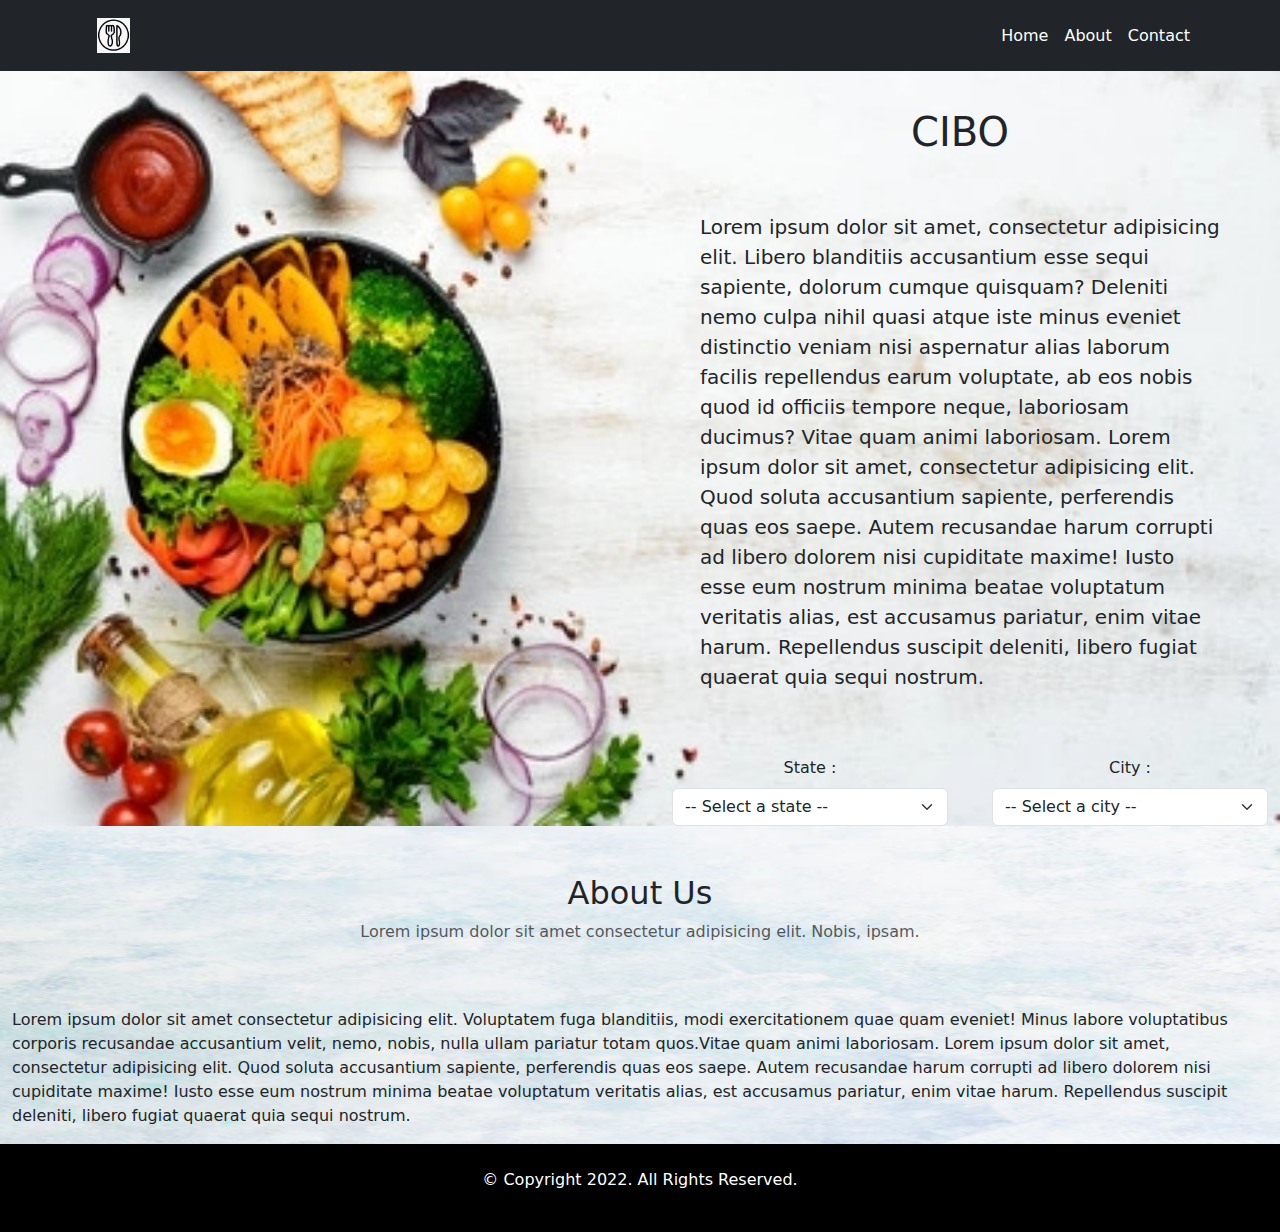
<file: index.html>
<!DOCTYPE html>
<html lan="en">

<head>
  <link rel="icon" href="IMG/logo.png">
  <title>CIBO</title>
  <meta charset="utf-8">
  <meta name="viewport" content="width=device-width,initial-scale=1.0">
  <link rel="stylesheet" href="CSS/1.css">
  <link rel="stylesheet" href="CSS/2.css">
  <link rel="stylesheet" href="CSS/footer.css">
  <link href="https://cdn.jsdelivr.net/npm/bootstrap@5.1.3/dist/css/bootstrap.min.css" rel="stylesheet">
  <script src="https://cdn.jsdelivr.net/npm/bootstrap@5.1.3/dist/js/bootstrap.bundle.min.js"></script>
  <script type="text/javascript" src="JS/1.js"></script>
  <script type="text/javascript" src="JS/2.js"></script>
</head>

<body>

  <nav class="navbar navbar-expand-lg bg-dark navbar-dark fixed-top">
    <div class="container">
        <a class="navbar-brand bg-dark" href="index.html"><img src="IMG/logo.png" alt="CIBO Logo" style="height:35px"></a>
        <button class="navbar-toggler" type="button" data-bs-toggle="collapse" data-bs-target="#collapsibleNavbar">
          <span class="navbar-toggler-icon"></span>
        </button>
        <div class="collapse navbar-collapse" id="collapsibleNavbar">
          <ul class="navbar-nav ms-auto">
            <li class="nav-item">
              <a class="nav-link bg-dark" href="index.html">Home</a>
            </li>
            <li class="nav-item">
              <a class="nav-link bg-dark" href="#about">About</a>
            </li>
            <li class="nav-item">
              <a class="nav-link bg-dark" href="contact.html" target="_self">Contact</a>
            </li>
          </ul>
        </div>
      </div>
    </nav>

    <div class="container-fluid" style="margin-top:60px" id="bgi">

      <div class="row">
        <div class="col-6"></div>
        <div class="col-6 ms-auto pt-5">
          <h1 id="title" class="text-center">CIBO</h1>
          <p class="p-lg-5 pt-md-2 lead" id="para">Lorem ipsum dolor sit amet, consectetur adipisicing elit. Libero blanditiis accusantium esse sequi sapiente, dolorum cumque quisquam? Deleniti nemo culpa nihil quasi atque iste minus eveniet distinctio veniam nisi aspernatur alias laborum facilis repellendus earum voluptate, ab eos nobis quod id officiis tempore neque, laboriosam ducimus? Vitae quam animi laboriosam. Lorem ipsum dolor sit amet, consectetur adipisicing elit. Quod soluta accusantium sapiente, perferendis quas eos saepe. Autem recusandae harum corrupti ad libero dolorem nisi cupiditate maxime! Iusto esse eum nostrum minima beatae voluptatum veritatis alias, est accusamus pariatur, enim vitae harum. Repellendus suscipit deleniti, libero fugiat quaerat quia sequi nostrum.</p>
        </div>
      </div>

      <div class="row text-right">
        <div class="col-6"></div>
        <div class="col-3 ms-auto text-center" id="state" style="width:300px">
          <label for="s1" class="form-label">State :</label>
          <select class="form-select" id="s1" onchange="cityList(this.value)">
            <option>-- Select a state --</option>
            <option>Telangana</option>
            <option>Maharashtra</option>
          </select>
        </div>

        <div class="col-3 ms-auto text-center" style="width:300px">
          <label for="s2" class="form-label">City :</label>
          <select class="form-select" id="s2" onchange="available()">
            <option>-- Select a city --</option>
          </select>
        </div>
      </div>

    </div>

  <div id="Hyderabad">
    <div id="h" class="carousel slide" data-bs-ride="carousel">

      <div class="carousel-indicators">
        <button type="button" data-bs-target="#h" data-bs-slide-to="0" class="active"></button>
        <button type="button" data-bs-target="#h" data-bs-slide-to="1"></button>
      </div>

      <div class="carousel-inner">
        <div class="carousel-item active">
          <img src="IMG/Logo/BawarchiLogo.png" alt="Bawarchi Logo" class="d-block" style="width:100%" height="450px">
          <div class="carousel-caption">
            <a href="bawarchi.html" target="_blank">Go to menu</a>
          </div>
        </div>
        <div class="carousel-item">
          <img src="IMG/Logo/ParadiseLogo.png" alt="Paradise Logo" class="d-block" style="width:100%" height="450px">
          <div class="carousel-caption">
            <a href="paradise.html" target="_blank">Go to menu</a>
          </div>
        </div>
      </div>

      <button class="carousel-control-prev" type="button" data-bs-target="#h" data-bs-slide="prev">
        <span class="carousel-control-prev-icon"></span>
      </button>
      <button class="carousel-control-next" type="button" data-bs-target="#h" data-bs-slide="next">
        <span class="carousel-control-next-icon"></span>
      </button>
    </div>
  </div>

  <div id="Warangal">
    <div id="w" class="carousel slide" data-bs-ride="carousel">

      <div class="carousel-indicators">
        <button type="button" data-bs-target="#w" data-bs-slide-to="0" class="active"></button>
        <button type="button" data-bs-target="#w" data-bs-slide-to="1"></button>
      </div>

      <div class="carousel-inner">
        <div class="carousel-item active">
          <img src="IMG/Logo/PalamuruLogo.jpeg" alt="Palamuru Grill Logo" class="d-block" style="width:100%" height="450px">
          <div class="carousel-caption">
            <a href="palamuru.html" target="_blank">Go to menu</a>
          </div>
        </div>
        <div class="carousel-item">
          <img src="IMG/Logo/GreenparkLogo.jpeg" alt="Green Park Biryani House Logo" class="d-block" style="width:100%" height="450px">
          <div class="carousel-caption">
            <a href="greenpark.html" target="_blank">Go to menu</a>
          </div>
        </div>
      </div>

      <button class="carousel-control-prev" type="button" data-bs-target="#w" data-bs-slide="prev">
        <span class="carousel-control-prev-icon"></span>
      </button>
      <button class="carousel-control-next" type="button" data-bs-target="#w" data-bs-slide="next">
        <span class="carousel-control-next-icon"></span>
      </button>
    </div>
  </div>

  <div id="Mumbai">
    <div id="m" class="carousel slide" data-bs-ride="carousel">

      <div class="carousel-indicators">
        <button type="button" data-bs-target="#m" data-bs-slide-to="0" class="active"></button>
        <button type="button" data-bs-target="#m" data-bs-slide-to="1"></button>
      </div>

      <div class="carousel-inner">
        <div class="carousel-item active">
          <img src="IMG/Logo/EASTLogo.png" alt="East Asian Spice Trail Logo" class="d-block" style="width:100%" height="450px">
          <div class="carousel-caption">
            <a href="east.html" target="_blank">Go to menu</a>
          </div>
        </div>
        <div class="carousel-item">
          <img src="IMG/Logo/ManuhaarLogo.jpg" alt="Manuhaar Logo" class="d-block" style="width:100%" height="450px">
          <div class="carousel-caption">
            <a href="manuhaar.html" target="_blank">Go to menu</a>
          </div>
        </div>
      </div>

      <button class="carousel-control-prev" type="button" data-bs-target="#m" data-bs-slide="prev">
        <span class="carousel-control-prev-icon"></span>
      </button>
      <button class="carousel-control-next" type="button" data-bs-target="#m" data-bs-slide="next">
        <span class="carousel-control-next-icon"></span>
      </button>
    </div>
  </div>

  <div id="Pune">
    <div id="p" class="carousel slide" data-bs-ride="carousel">

      <div class="carousel-indicators">
        <button type="button" data-bs-target="#p" data-bs-slide-to="0" class="active"></button>
        <button type="button" data-bs-target="#p" data-bs-slide-to="1"></button>
      </div>

      <div class="carousel-inner">
        <div class="carousel-item active">
          <img src="IMG/Logo/SpiceLogo.jpg" alt="Spice Logo" class="d-block" style="width:100%" height="450px">
          <div class="carousel-caption">
            <a href="spice.html" target="_blank">Go to menu</a>
          </div>
        </div>
        <div class="carousel-item">
          <img src="IMG/Logo/PashaLogo.jpeg" alt="Pasha Logo" class="d-block" style="width:100%" height="450px">
          <div class="carousel-caption">
            <a href="pasha.html" target="_blank">Go to menu</a>
          </div>
        </div>
      </div>

      <button class="carousel-control-prev" type="button" data-bs-target="#p" data-bs-slide="prev">
        <span class="carousel-control-prev-icon"></span>
      </button>
      <button class="carousel-control-next" type="button" data-bs-target="#p" data-bs-slide="next">
        <span class="carousel-control-next-icon"></span>
      </button>
    </div>
  </div>

    <div class="container-fluid" id="about">
      <div class="row">
        <div class="col text-center">
          <h2 class="pt-5">About Us</h2>
          <p class="text-muted pb-5">Lorem ipsum dolor sit amet consectetur adipisicing elit. Nobis, ipsam.</p>
        </div>
        <p>Lorem ipsum dolor sit amet consectetur adipisicing elit. Voluptatem fuga blanditiis, modi exercitationem quae quam eveniet! Minus labore voluptatibus corporis recusandae accusantium velit, nemo, nobis, nulla ullam pariatur totam quos.Vitae quam animi laboriosam. Lorem ipsum dolor sit amet, consectetur adipisicing elit. Quod soluta accusantium sapiente, perferendis quas eos saepe. Autem recusandae harum corrupti ad libero dolorem nisi cupiditate maxime! Iusto esse eum nostrum minima beatae voluptatum veritatis alias, est accusamus pariatur, enim vitae harum. Repellendus suscipit deleniti, libero fugiat quaerat quia sequi nostrum.</p>
      </div>
    </div>

  <footer id="footer" class="p-4 mt-auto">
    <div class="container">
      <div class="row">
        <div class="col">
          <p>© Copyright 2022. All Rights Reserved.</p>
        </div>
      </div>
    </div>
	</footer>

</body>
</html>
</file>
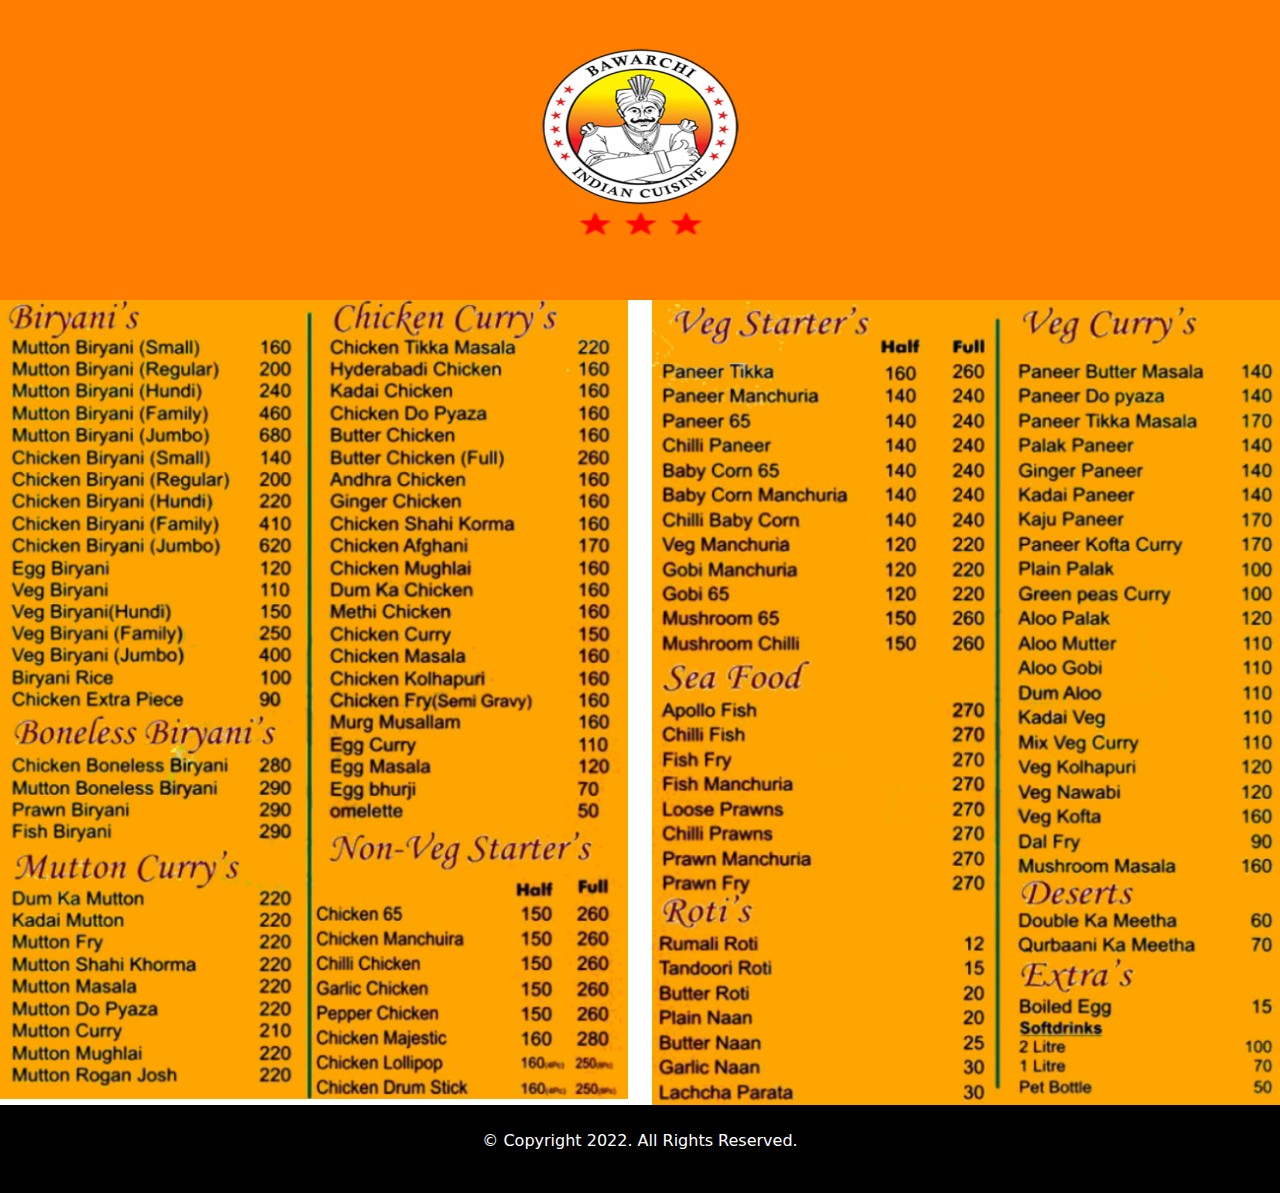
<file: bawarchi.html>
<!DOCTYPE html>
<html lang="en" >

<head>
    <link rel="icon" href="IMG/logo.png">
    <title>Bawarchi Menu</title>
    <meta charset="utf-8">
    <link rel="stylesheet" href="CSS/footer.css">
    <link href="https://cdn.jsdelivr.net/npm/bootstrap@5.1.3/dist/css/bootstrap.min.css" rel="stylesheet">
    <script src="https://cdn.jsdelivr.net/npm/bootstrap@5.1.3/dist/js/bootstrap.bundle.min.js"></script>
</head>

<body>
    <img src="IMG/Logo/BawarchiLogo.png" alt="Bawarchi Logo" width="100%" height="300px">

    <div class="row">
      <div class="col-lg-6 col-md-12 col-sm-12">
        <img src="IMG/Menu/Bawarchi1.png" alt="Bawarchi 1 menu" style="width:100%">
      </div>
      <div class="col-lg-6 col-md-12 col-sm-12">
        <img src="IMG/Menu/Bawarchi2.png" alt="Bawarchi 2 menu" style="width:100%">
      </div>
    </div>

    <footer id="footer" class="text-center p-4">
      <div class="container">
        <div class="row">
          <div class="col">
            <p>© Copyright 2022. All Rights Reserved.</p>
          </div>
        </div>
      </div>
  	</footer>

</body>

</html>
</file>
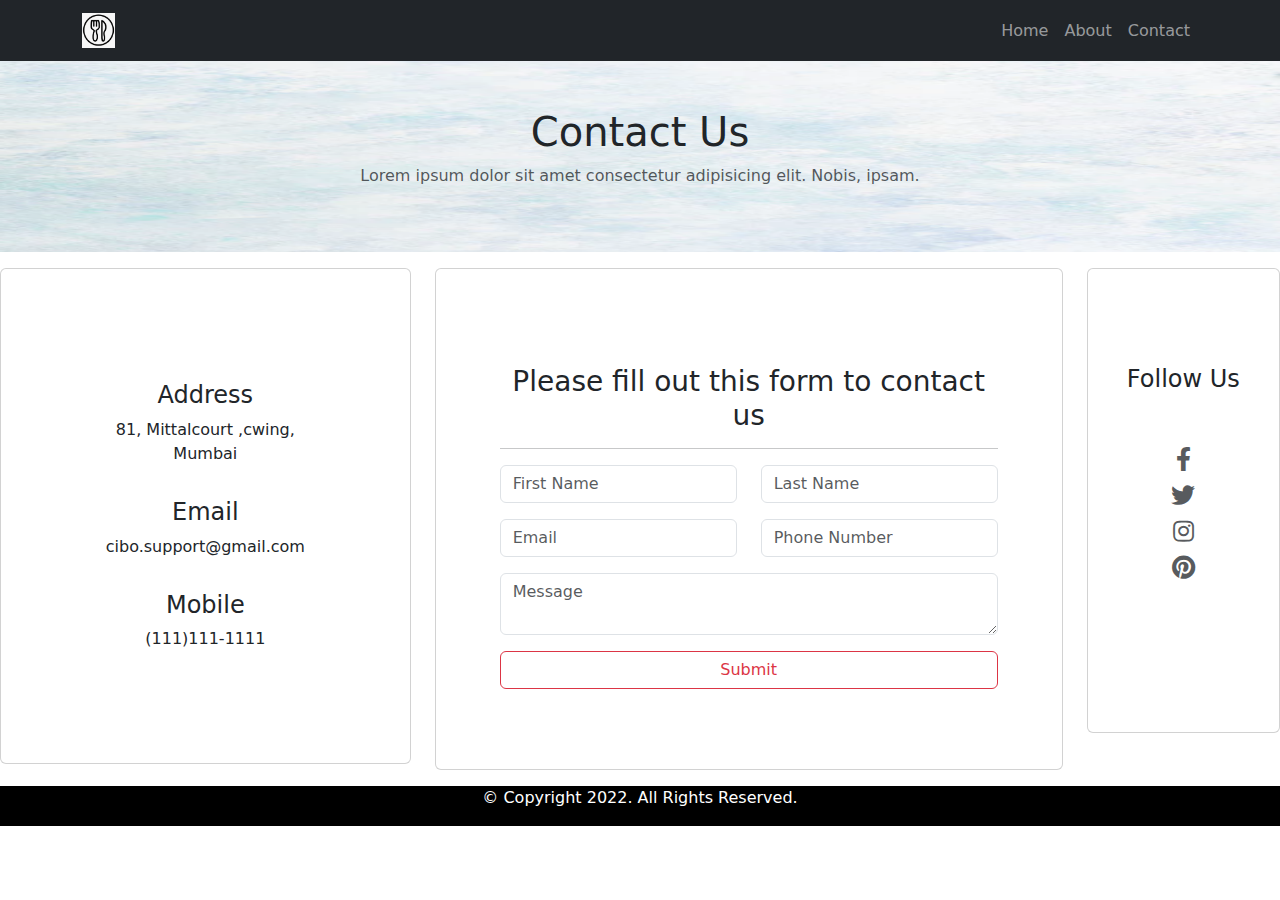
<file: contact.html>
<!DOCTYPE html>
<html lan="en">

<head>
  <link rel="icon" href="IMG/logo.png">
  <title>Contact</title>
  <meta charset="utf-8">
  <meta name="viewport" content="width=device-width,initial-scale=1">
  <link rel="stylesheet" href="CSS/2.css">
  <link rel="stylesheet" href="CSS/footer.css">
  <link href="https://cdn.jsdelivr.net/npm/bootstrap@5.1.3/dist/css/bootstrap.min.css" rel="stylesheet">
  <link rel="stylesheet" href="https://cdnjs.cloudflare.com/ajax/libs/font-awesome/5.15.4/css/all.min.css" integrity="sha512-1ycn6IcaQQ40/MKBW2W4Rhis/DbILU74C1vSrLJxCq57o941Ym01SwNsOMqvEBFlcgUa6xLiPY/NS5R+E6ztJQ==" crossorigin="anonymous" referrerpolicy="no-referrer">
  <script src="https://cdn.jsdelivr.net/npm/bootstrap@5.1.3/dist/js/bootstrap.bundle.min.js"></script>
</head>

<body>

  <nav class="navbar navbar-expand-sm bg-dark navbar-dark fixed-top">
    <div class="container">
        <a class="navbar-brand bg-dark" href="index.html"><img src="IMG/logo.png" alt="CIBO Logo" style="height:35px"></a>
        <button class="navbar-toggler" type="button" data-bs-toggle="collapse" data-bs-target="#collapsibleNavbar">
          <span class="navbar-toggler-icon"></span>
        </button>
        <div class="collapse navbar-collapse" id="collapsibleNavbar">
          <ul class="navbar-nav ms-auto">
            <li class="nav-item">
              <a class="nav-link bg-dark" href="index.html">Home</a>
            </li>
            <li class="nav-item">
              <a class="nav-link bg-dark" href="index.html#about">About</a>
            </li>
            <li class="nav-item">
              <a class="nav-link bg-dark" href="contact.html">Contact</a>
            </li>
          </ul>
        </div>
      </div>
    </nav>

    <div class="container-fluid" style="margin-top:60px" id="contact">
      <div class="row">
        <div class=" col text-center">
          <div class="pt-5">
            <h1>Contact Us</h1>
          </div>
          <p class="text-muted pb-5">Lorem ipsum dolor sit amet consectetur adipisicing elit. Nobis, ipsam.</p>
        </div>
      </div>
    </div>

    <div class="container-fluid-lg py-3">
      <div class="row">

        <div class="col-md-4 col-lg-4 col-sm-12">
          <div class="card p-5" style="height:auto">
            <div class="card-body text-center p-lg-5 p-md-3">
              <h4 class="pt-3">Address</h4>
              <p> 81, Mittalcourt ,cwing, Mumbai</p>
              <h4 class="pt-3">Email</h4>
              <p>cibo.support@gmail.com</p>
              <h4 class="pt-3">Mobile</h4>
              <p>(111)111-1111</p>
            </div>
          </div>
        </div>

        <div class="col-md-6 col-lg-6 col-sm-12">
          <div class="card p-5" style="height:auto">
            <div class="card-body pt-lg-5 p-md-3">
              <h3 class="text-center">Please fill out this form to contact us</h3>
              <hr>

              <div class="row">
                <div class="col-md-6">
                  <div class="form-group mb-3">
                    <input type="text" class="form-control" placeholder="First Name">
                  </div>
                </div>
                <div class="col-md-6">
                  <div class="form-group mb-3">
                    <input type="text" class="form-control" placeholder="Last Name">
                  </div>
                </div>
              </div>

              <div class="row">
                <div class="col-md-6">
                  <div class="form-group mb-3">
                    <input type="text" class="form-control" placeholder="Email">
                  </div>
                </div>
                <div class="col-md-6">
                  <div class="form-group mb-3">
                    <input type="text" class="form-control" placeholder="Phone Number">
                  </div>
                </div>
              </div>

              <div class="row">
                <div class="col-md-12">
                  <div class="form-group mb-3">
                    <textarea class="form-control" placeholder="Message"></textarea>
                  </div>
                </div>
              </div>

              <div class="row">
                <div class="col-md-12 col-sm-12">
                  <div class="form-group mb-3">
                    <input type="submit" value="Submit" class="btn btn-outline-danger btn-block" style="width:100%">
                  </div>
                </div>
              </div>

            </div>
          </div>
        </div>

        <div class="col-md-2 col-lg-2 col-sm-12">
          <div class="card p-5 px-md-0" style="height: 465px">
            <div class="card-body pt-5 px-md-0 pt-md-5">
              <div class="col">
                  <h4 class="mb-5 text-center">Follow Us</h4>
                    <div>
                      <ul class="list-unstyled text-center">
                        <li>
                          <a href="#" class="text-muted fs-4 m-4"><i class="fab fa-facebook-f"></i></a>
                        </li>
                        <li>
                          <a href="#" class="text-muted fs-4 m-4"><i class="fab fa-twitter"></i></a>
                        </li>
                        <li>
                          <a href="#" class="text-muted fs-4 m-4"><i class="fab fa-instagram"></i></a>
                        </li>
                        <li>
                          <a href="#" class="text-muted fs-4 m-4"><i class="fab fa-pinterest"></i></a>
                        </li>
                      </ul>
                    </div>
                </div>
            </div>
          </div>
        </div>
      </div>
    </div>

    <footer id="footer" class="text-center">
      <div class="container">
        <div class="row">
          <div class="col">
            <p>© Copyright 2022. All Rights Reserved.</p>
          </div>
        </div>
      </div>
  	</footer>

</body>

</html>
</file>
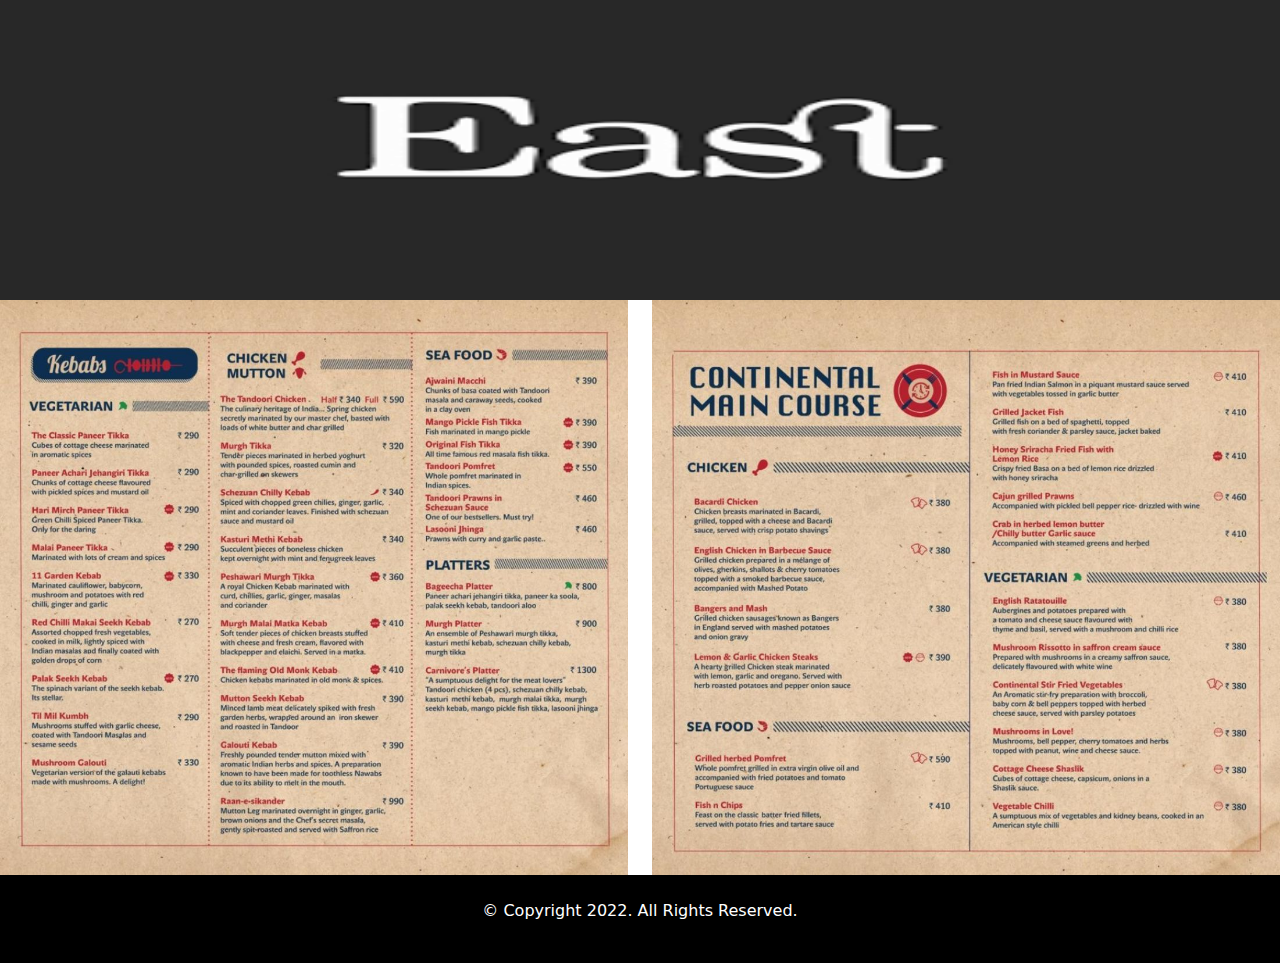
<file: east.html>
<!DOCTYPE html>
<html lang="en" >

<head>
    <link rel="icon" href="IMG/logo.png">
    <title>EAST Menu</title>
    <meta charset="utf-8">
    <link rel="stylesheet" href="CSS/footer.css">
    <link href="https://cdn.jsdelivr.net/npm/bootstrap@5.1.3/dist/css/bootstrap.min.css" rel="stylesheet">
    <script src="https://cdn.jsdelivr.net/npm/bootstrap@5.1.3/dist/js/bootstrap.bundle.min.js"></script>
</head>

<body>
    <img src="IMG/Logo/EASTLogo.png" alt="EAST Logo" width="100%" height="300px">

    <div class="row">
      <div class="col-lg-6 col-md-12 col-sm-12">
        <img src="IMG/Menu/EAST1.jpg" alt="EAST 1 menu" style="width:100%">
      </div>
      <div class="col-lg-6 col-md-12 col-sm-12">
        <img src="IMG/Menu/EAST2.jpg" alt="EAST 2 menu" style="width:100%">
      </div>
    </div>

    <footer id="footer" class="text-center p-4">
      <div class="container">
        <div class="row">
          <div class="col">
            <p>© Copyright 2022. All Rights Reserved.</p>
          </div>
        </div>
      </div>
  	</footer>

</body>

</html>
</file>
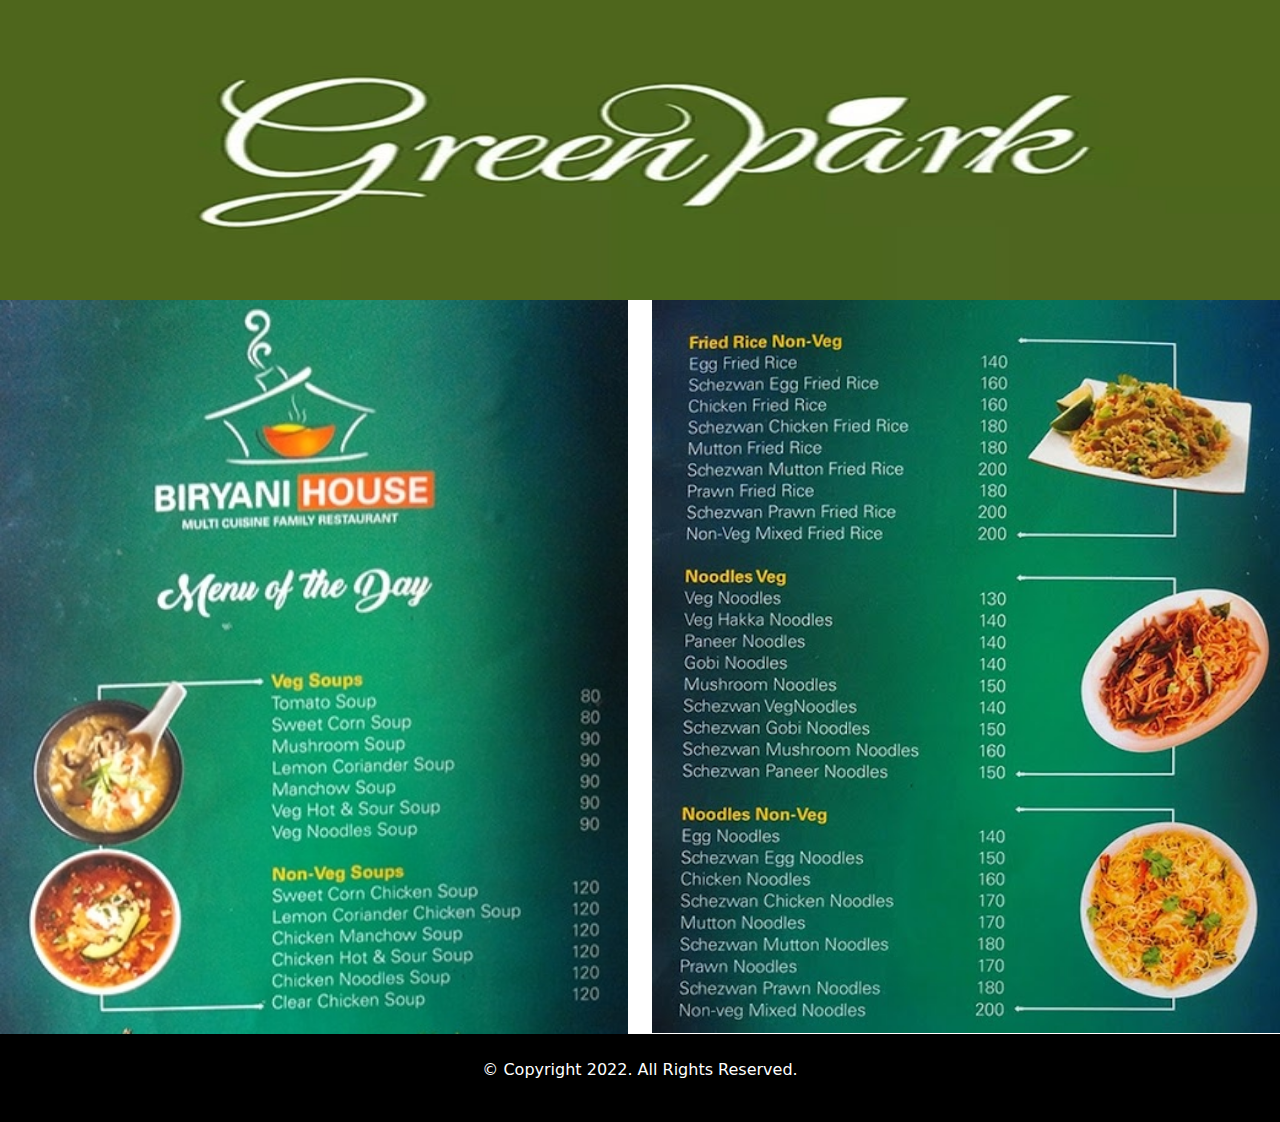
<file: greenpark.html>
<!DOCTYPE html>
<html lang="en" >

<head>
    <link rel="icon" href="IMG/logo.png">
    <title>Green Park Biryani House Menu</title>
    <meta charset="utf-8">
    <link rel="stylesheet" href="CSS/footer.css">
    <link href="https://cdn.jsdelivr.net/npm/bootstrap@5.1.3/dist/css/bootstrap.min.css" rel="stylesheet">
    <script src="https://cdn.jsdelivr.net/npm/bootstrap@5.1.3/dist/js/bootstrap.bundle.min.js"></script>
</head>

<body>
    <img src="IMG/Logo/GreenparkLogo.jpeg" alt="Green Park Biryani House Logo" width="100%" height="300px">

    <div class="row">
      <div class="col-lg-6 col-md-12 col-sm-12">
        <img src="IMG/Menu/Greenpark1.jpg" alt="Green Park Biryani House 1 menu" style="width:100%">
      </div>
      <div class="col-lg-6 col-md-12 col-sm-12">
        <img src="IMG/Menu/Greenpark2.jpg" alt="Green Park Biryani House 2 menu" style="width:100%">
      </div>
    </div>

    <footer id="footer" class="text-center p-4">
      <div class="container">
        <div class="row">
          <div class="col">
            <p>© Copyright 2022. All Rights Reserved.</p>
          </div>
        </div>
      </div>
  	</footer>
</body>

</html>
</file>
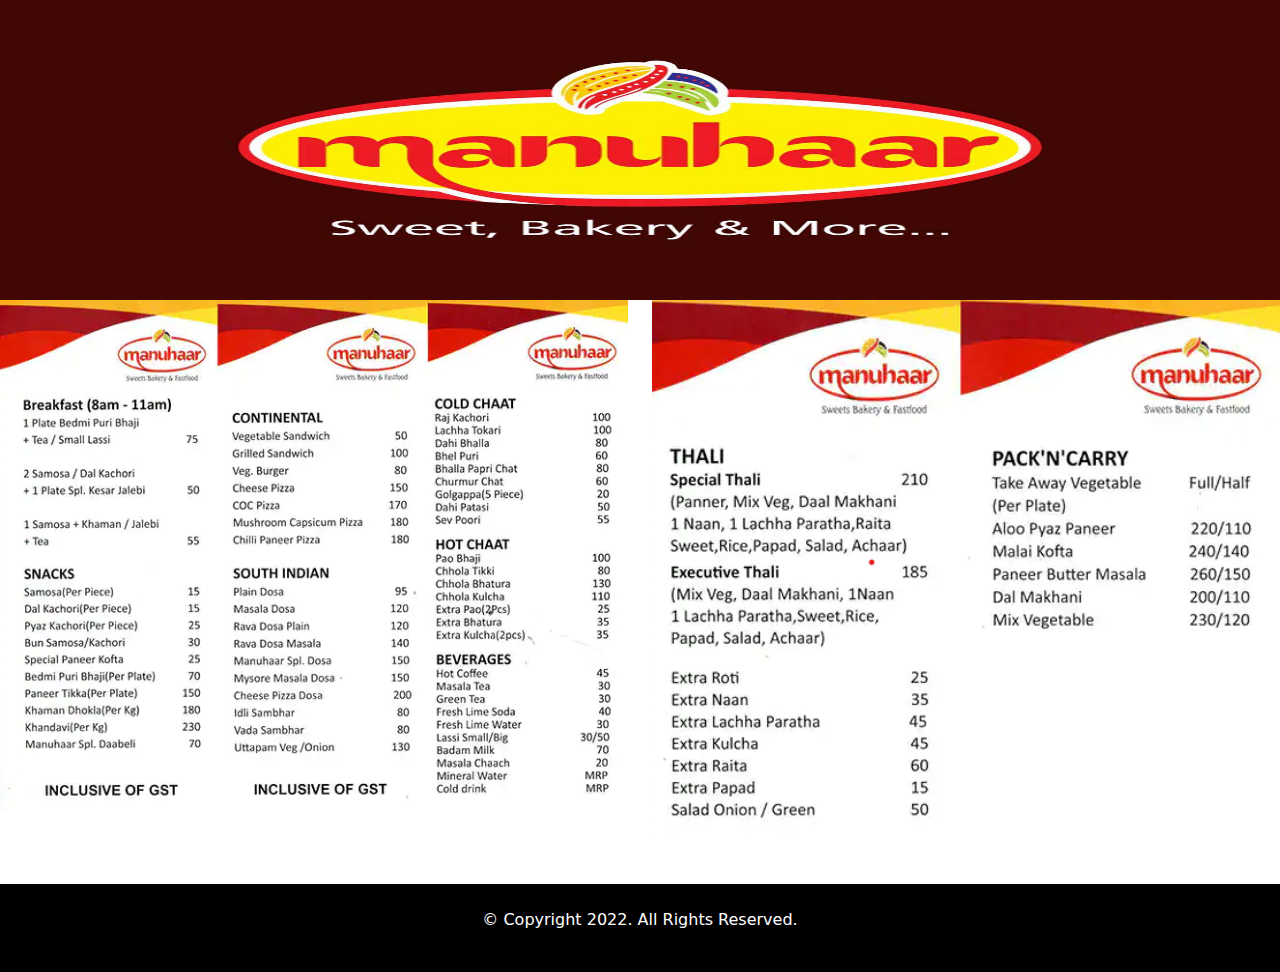
<file: manuhaar.html>
<!DOCTYPE html>
<html lang="en" >

<head>
    <link rel="icon" href="IMG/logo.png">
    <title>Manuhaar Menu</title>
    <meta charset="utf-8">
    <link rel="stylesheet" href="CSS/footer.css">
    <link href="https://cdn.jsdelivr.net/npm/bootstrap@5.1.3/dist/css/bootstrap.min.css" rel="stylesheet">
    <script src="https://cdn.jsdelivr.net/npm/bootstrap@5.1.3/dist/js/bootstrap.bundle.min.js"></script>
</head>

<body>
    <img src="IMG/Logo/ManuhaarLogo.jpg" alt="Manuhaar Logo" width="100%" height="300px">

    <div class="row">
      <div class="col-lg-6 col-md-12 col-sm-12">
        <img src="IMG/Menu/Manuhaar1.webp" alt="Manuhaar 1 menu" style="width:100%">
      </div>
      <div class="col-lg-6 col-md-12 col-sm-12">
        <img src="IMG/Menu/Manuhaar2.png" alt="Manuhaar 2 menu" style="width:100%">
      </div>
    </div>
    <br>
    <br>
    <footer id="footer" class="text-center p-4">
      <div class="container">
        <div class="row">
          <div class="col">
            <p>© Copyright 2022. All Rights Reserved.</p>
          </div>
        </div>
      </div>
  	</footer>
</body>

</html>
</file>
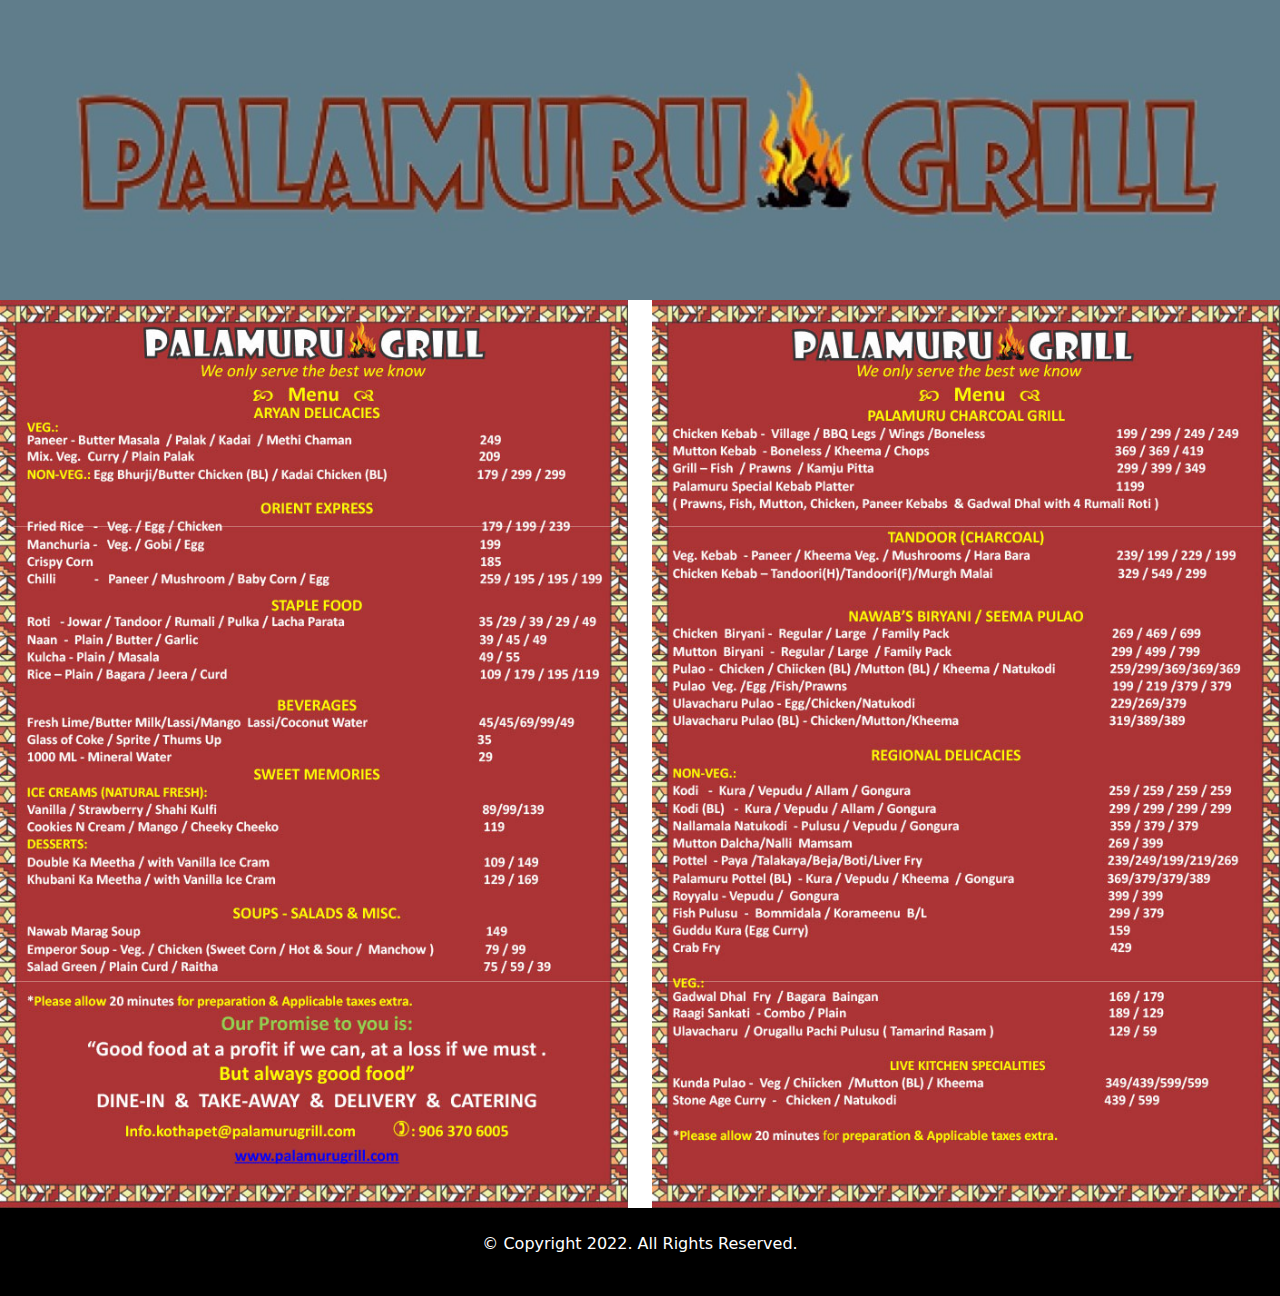
<file: palamuru.html>
<!DOCTYPE html>
<html lang="en" >

<head>
    <link rel="icon" href="IMG/logo.png">
    <title>Palamuru Grill Menu</title>
    <meta charset="utf-8">
    <link rel="stylesheet" href="CSS/footer.css">
    <link href="https://cdn.jsdelivr.net/npm/bootstrap@5.1.3/dist/css/bootstrap.min.css" rel="stylesheet">
    <script src="https://cdn.jsdelivr.net/npm/bootstrap@5.1.3/dist/js/bootstrap.bundle.min.js"></script>
</head>

<body>
    <img src="IMG/Logo/PalamuruLogo.jpeg" alt="Palamuru Grill Logo" width="100%" height="300px">

    <div class="row">
      <div class="col-lg-6 col-md-12 col-sm-12">
        <img src="IMG/Menu/Palamuru1.jpg" alt="Palamuru Grill 1 menu" style="width:100%">
      </div>
      <div class="col-lg-6 col-md-12 col-sm-12">
        <img src="IMG/Menu/Palamuru2.jpg" alt="Palamuru Grill 2 menu" style="width:100%">
      </div>
    </div>

    <footer id="footer" class="text-center p-4">
      <div class="container">
        <div class="row">
          <div class="col">
            <p>© Copyright 2022. All Rights Reserved.</p>
          </div>
        </div>
      </div>
  	</footer>
</body>

</html>
</file>
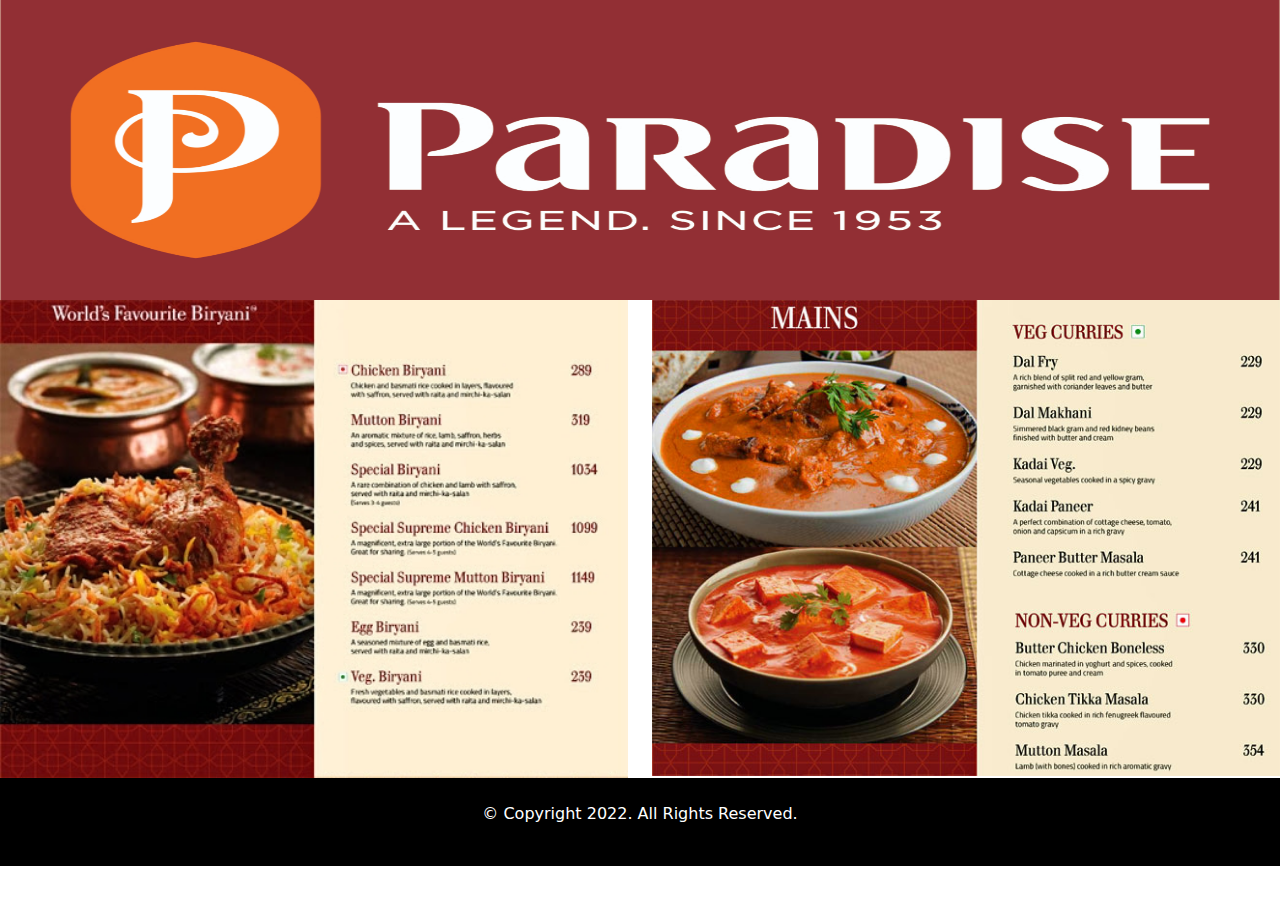
<file: paradise.html>
<!DOCTYPE html>
<html lang="en" >

<head>
    <link rel="icon" href="IMG/logo.png">
    <title>Paradise Menu</title>
    <meta charset="utf-8">
    <link rel="stylesheet" href="CSS/footer.css">
    <link href="https://cdn.jsdelivr.net/npm/bootstrap@5.1.3/dist/css/bootstrap.min.css" rel="stylesheet">
    <script src="https://cdn.jsdelivr.net/npm/bootstrap@5.1.3/dist/js/bootstrap.bundle.min.js"></script>
</head>

<body>
    <img src="IMG/Logo/ParadiseLogo.png" alt="Paradise Logo" width="100%" height="300px">

    <div class="row">
      <div class="col-lg-6 col-md-12 col-sm-12">
        <img src="IMG/Menu/Paradise1.jpg" alt="Paradise 1 menu" style="width:100%">
      </div>
      <div class="col-lg-6 col-md-12 col-sm-12">
        <img src="IMG/Menu/Paradise2.jpg" alt="Paradise 2 menu" style="width:100%">
      </div>
    </div>

    <footer id="footer" class="text-center p-4">
      <div class="container">
        <div class="row">
          <div class="col">
            <p>© Copyright 2022. All Rights Reserved.</p>
          </div>
        </div>
      </div>
  	</footer>
</body>

</html>
</file>
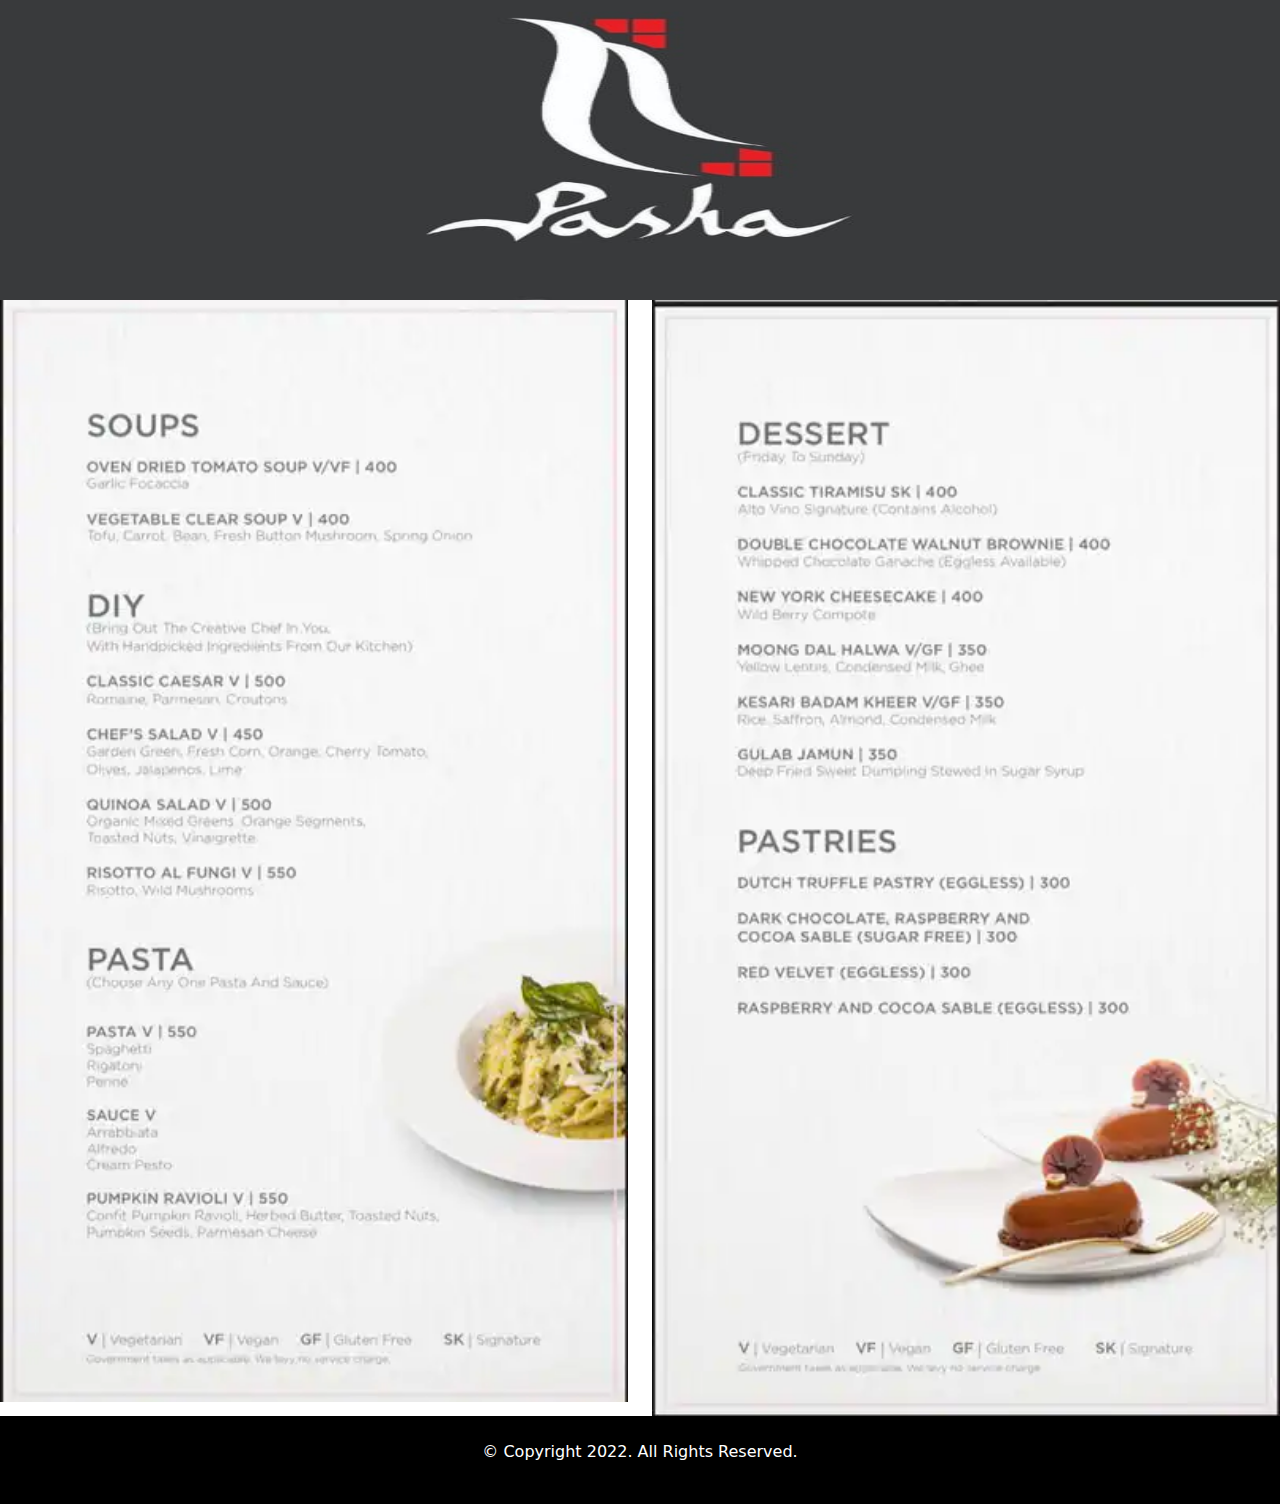
<file: pasha.html>
<!DOCTYPE html>
<html lang="en" >

<head>
    <link rel="icon" href="IMG/logo.png">
    <title>Pasha Menu</title>
    <meta charset="utf-8">
    <link rel="stylesheet" href="CSS/footer.css">
    <link href="https://cdn.jsdelivr.net/npm/bootstrap@5.1.3/dist/css/bootstrap.min.css" rel="stylesheet">
    <script src="https://cdn.jsdelivr.net/npm/bootstrap@5.1.3/dist/js/bootstrap.bundle.min.js"></script>
</head>

<body>
    <img src="IMG/Logo/PashaLogo.jpeg" alt="Pasha Logo" width="100%" height="300px">

    <div class="row">
      <div class="col-lg-6 col-md-12 col-sm-12">
        <img src="IMG/Menu/Pasha1.webp" alt="Pasha 1 menu" style="width:100%">
      </div>
      <div class="col-lg-6 col-md-12 col-sm-12">
        <img src="IMG/Menu/Pasha2.webp" alt="Pasha 2 menu" style="width:100%">
      </div>
    </div>

    <footer id="footer" class="text-center p-4">
      <div class="container">
        <div class="row">
          <div class="col">
            <p>© Copyright 2022. All Rights Reserved.</p>
          </div>
        </div>
      </div>
  	</footer>
</body>

</html>
</file>
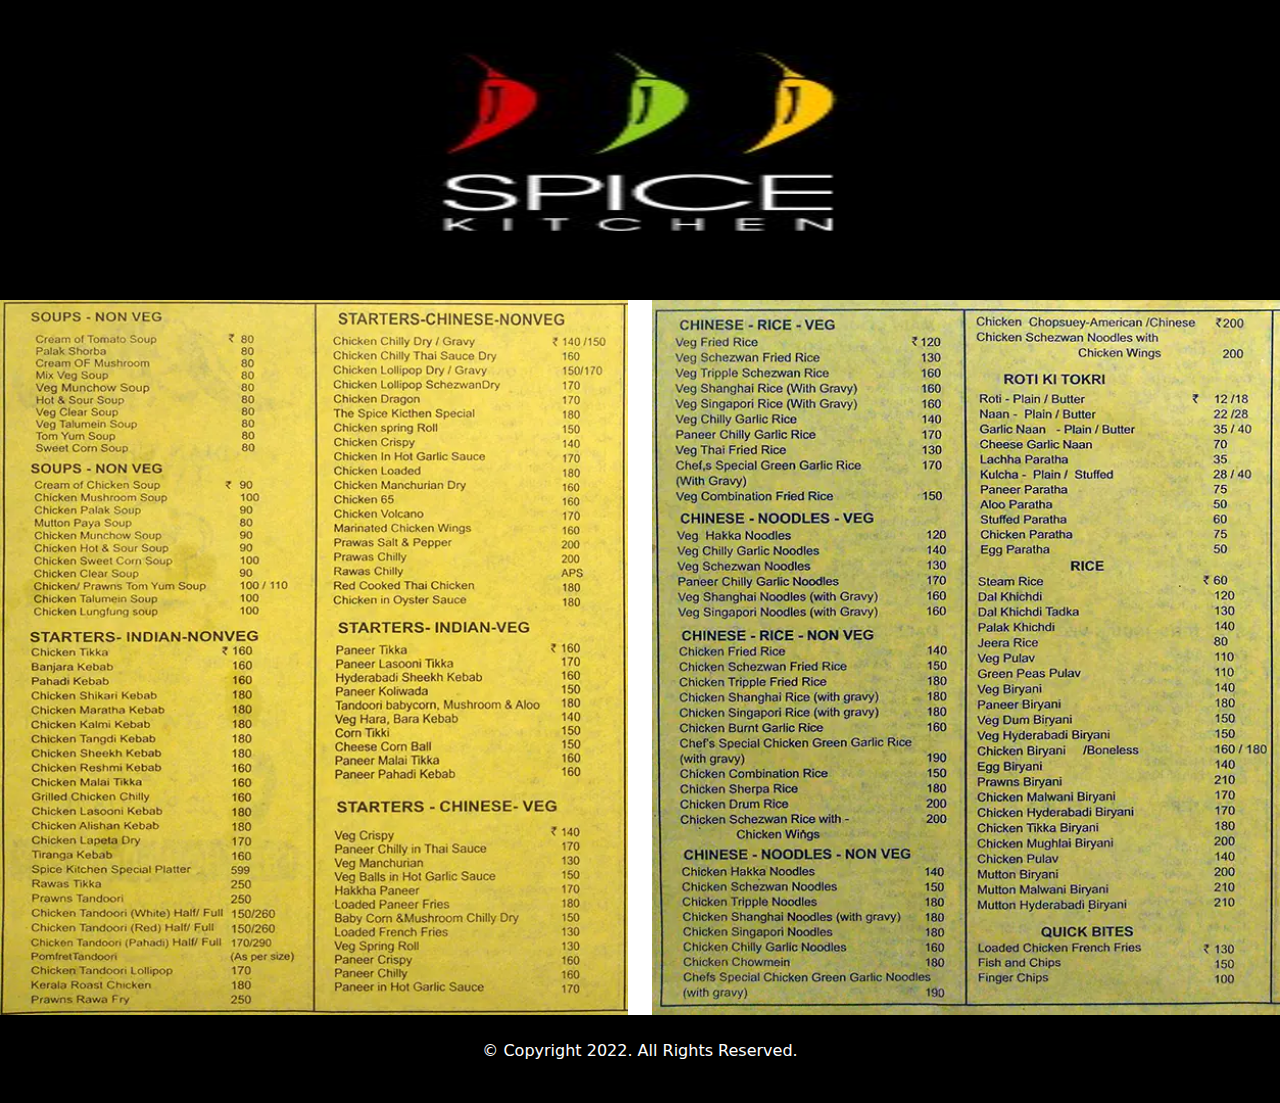
<file: spice.html>
<!DOCTYPE html>
<html lang="en" >

<head>
    <link rel="icon" href="IMG/logo.png">
    <title>The Spice Kitchen Menu</title>
    <meta charset="utf-8">
    <link rel="stylesheet" href="CSS/footer.css">
    <link href="https://cdn.jsdelivr.net/npm/bootstrap@5.1.3/dist/css/bootstrap.min.css" rel="stylesheet">
    <script src="https://cdn.jsdelivr.net/npm/bootstrap@5.1.3/dist/js/bootstrap.bundle.min.js"></script>
</head>

<body>
    <img src="IMG/Logo/SpiceLogo.jpg" alt="The Spice Kitchen Logo" width="100%" height="300px">

    <div class="row">
      <div class="col-lg-6 col-md-12 col-sm-12">
        <img src="IMG/Menu/Spice1.webp" alt="The Spice Kitchen 1 menu" style="width:100%">
      </div>
      <div class="col-lg-6 col-md-12 col-sm-12">
        <img src="IMG/Menu/Spice2.webp" alt="The Spice Kitchen 2 menu" style="width:100%">
      </div>
    </div>

    <footer id="footer" class="text-center p-4">
      <div class="container">
        <div class="row">
          <div class="col">
            <p>© Copyright 2022. All Rights Reserved.</p>
          </div>
        </div>
      </div>
  	</footer>
</body>

</html>
</file>
<file: CSS/1.css>
#bgi
{
  height:auto;
  background-image:url("image/bgimg.jpg");
  background-repeat: no-repeat;
  background-size: 100% 100%;
}

@media screen and (max-width: 992px)
{
    #para
    {
      font-size:18px;
    }
}

@media screen and (max-width: 720px)
{
    #para
    {
      display: none;
    }
    #title{
      display: flex;
      align-items: center;
      justify-content: center;
    }
}

a:link,a:visited {
  background-color: tomato;
  color: white;
  padding: 10px 15px;
  text-align: center;
  text-decoration: none;
  display: inline-block;
}

a:hover, a:active {
  background-color: red;
}

#Hyderabad,#Warangal,#Mumbai,#Pune
{
  display: none;
}

#h,#w,#m,#p
{
  background-position: bottom;
}
</file>
<file: CSS/2.css>
#about,#contact
{
  background-image: url("image/bg.png");
  background-repeat: no-repeat;
  background-size: 100% 100%;
}
</file>
<file: CSS/footer.css>
#footer
{
  color: white;
  text-align: center;
  background-color: black;
  background-position: fixed;
}
</file>
